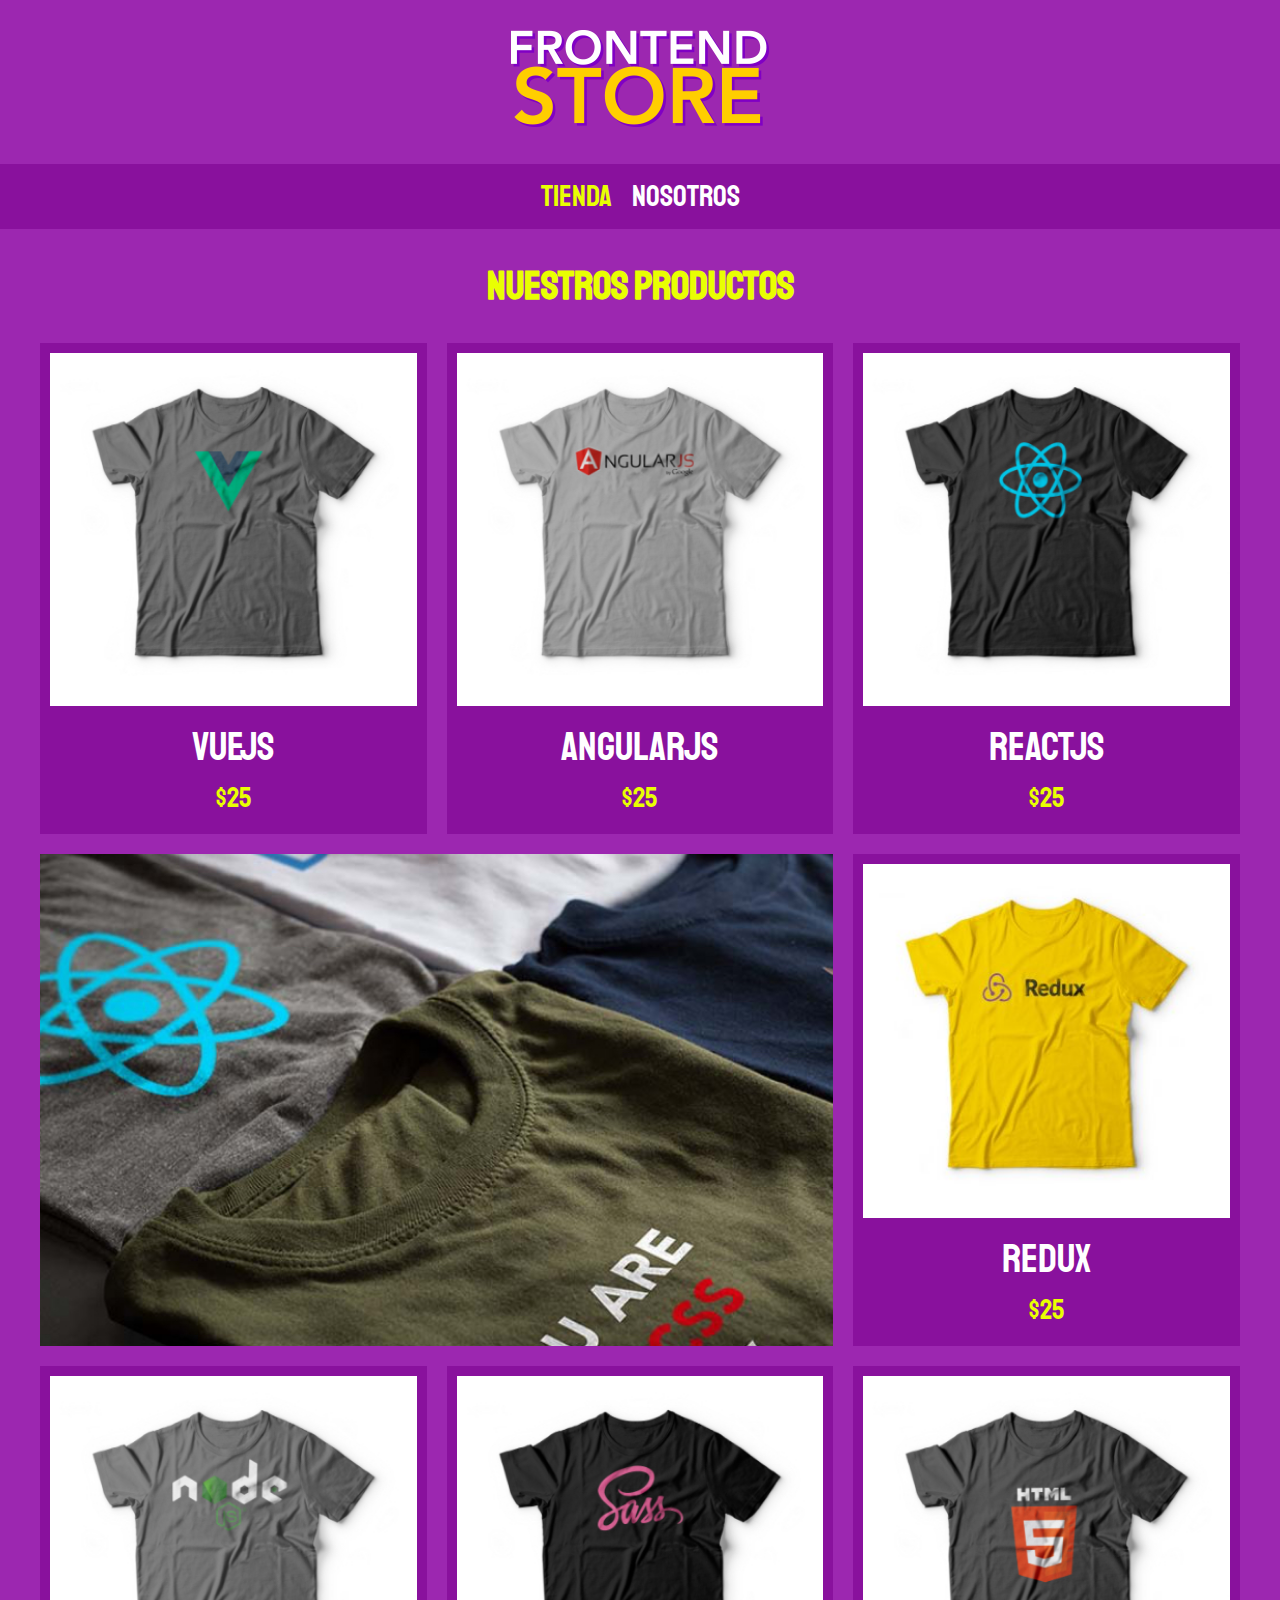
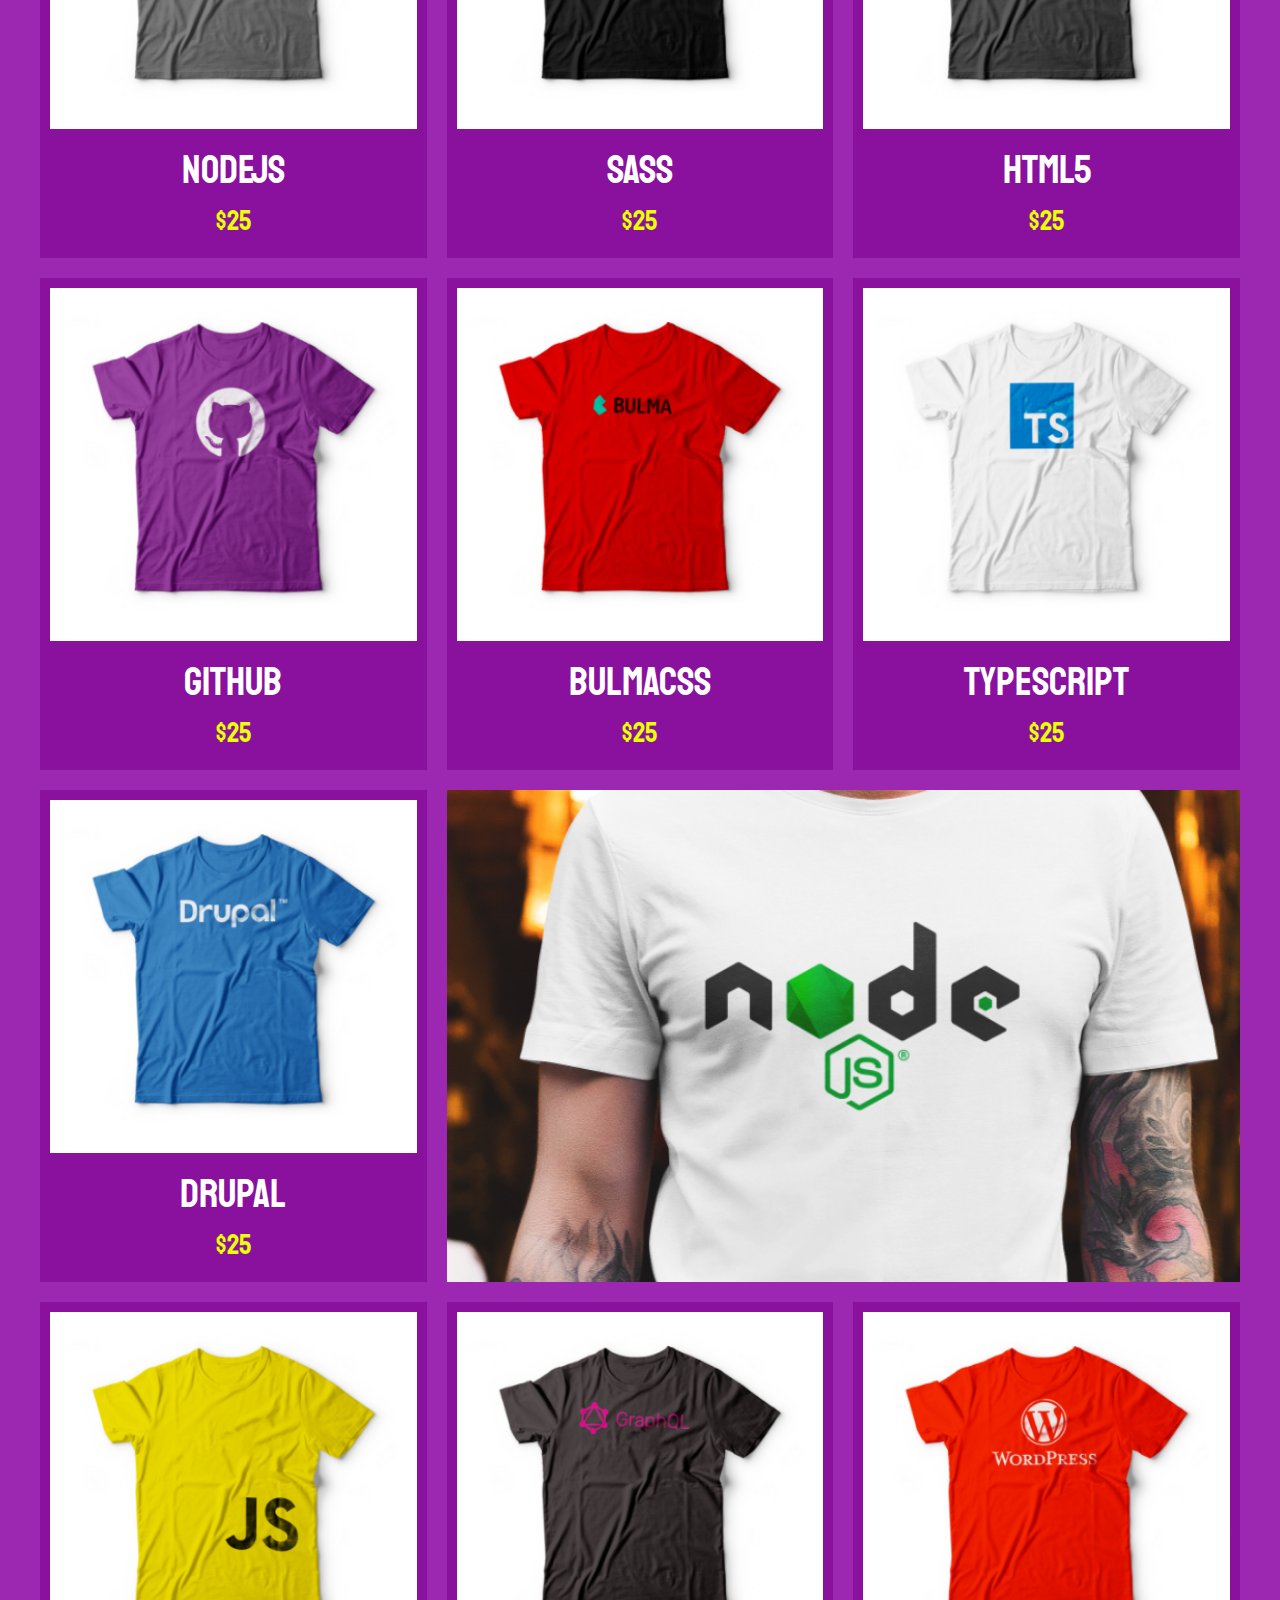
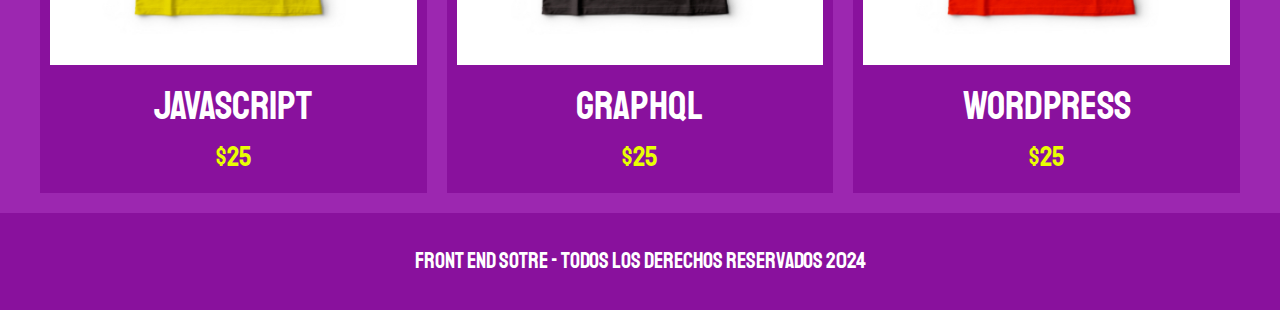
<file: index.html>
<!DOCTYPE html>
<html lang="es">
<head>
  <meta charset="UTF-8">
  <meta name="viewport" content="width=device-width, initial-scale=1.0">
  <link rel="preconnect" href="https://fonts.googleapis.com">
  <link rel="preconnect" href="https://fonts.gstatic.com" crossorigin>
  <link href="https://fonts.googleapis.com/css2?family=Staatliches&display=swap" rel="stylesheet">
  <link rel="stylesheet" href="css/normalize.css">
  <link rel="stylesheet" href="css/style.css">
  <title>FRONT END STORE</title>
</head>
<body>
  <header class="header">
    <a href="index.html">
      <img class="header__logo" src="img/logo.png" alt="Logotipo">
    </a>
  </header>
  <nav class="navegacion">
    <a class="navegacion__enlace navegacion__enlace--activo" href="index.html">Tienda</a>
    <a class="navegacion__enlace" href="nosotros.html">Nosotros</a>
  </nav>
  <main class="contenedor">
    <h1>Nuestros Productos</h1>

    <div class="grid">
      <div class="producto">
        <a href="producto.html">
          <img class="producto__imagen" src="img/1.jpg" alt="Imgan Camisa">
          <div class="producto__informacion">
            <p class="producto__nombre">VueJs</p>
            <p class="producto__precio">$25</p>
          </div>
        </a>
      </div>
      <div class="producto">
        <a href="producto.html">
          <img class="producto__imagen" src="img/2.jpg" alt="Imgan Camisa">
          <div class="producto__informacion">
            <p class="producto__nombre">AngularJs</p>
            <p class="producto__precio">$25</p>
          </div>
        </a>
      </div>
      <div class="producto">
        <a href="producto.html">
          <img class="producto__imagen" src="img/3.jpg" alt="Imgan Camisa">
          <div class="producto__informacion">
            <p class="producto__nombre">ReactJs</p>
            <p class="producto__precio">$25</p>
          </div>
        </a>
      </div>
      <div class="producto">
        <a href="producto.html">
          <img class="producto__imagen" src="img/4.jpg" alt="Imgan Camisa">
          <div class="producto__informacion">
            <p class="producto__nombre">Redux</p>
            <p class="producto__precio">$25</p>
          </div>
        </a>
      </div>
      <div class="producto">
        <a href="producto.html">
          <img class="producto__imagen" src="img/5.jpg" alt="Imgan Camisa">
          <div class="producto__informacion">
            <p class="producto__nombre">NodeJs</p>
            <p class="producto__precio">$25</p>
          </div>
        </a>
      </div>
      <div class="producto">
        <a href="producto.html">
          <img class="producto__imagen" src="img/6.jpg" alt="Imgan Camisa">
          <div class="producto__informacion">
            <p class="producto__nombre">SASS</p>
            <p class="producto__precio">$25</p>
          </div>
        </a>
      </div>
      <div class="producto">
        <a href="producto.html">
          <img class="producto__imagen" src="img/7.jpg" alt="Imgan Camisa">
          <div class="producto__informacion">
            <p class="producto__nombre">HTML5</p>
            <p class="producto__precio">$25</p>
          </div>
        </a>
      </div>
      <div class="producto">
        <a href="producto.html">
          <img class="producto__imagen" src="img/8.jpg" alt="Imgan Camisa">
          <div class="producto__informacion">
            <p class="producto__nombre">GitHub</p>
            <p class="producto__precio">$25</p>
          </div>
        </a>
      </div>
      <div class="producto">
        <a href="producto.html">
          <img class="producto__imagen" src="img/9.jpg" alt="Imgan Camisa">
          <div class="producto__informacion">
            <p class="producto__nombre">BulmaCSS</p>
            <p class="producto__precio">$25</p>
          </div>
        </a>
      </div>
      <div class="producto">
        <a href="producto.html">
          <img class="producto__imagen" src="img/10.jpg" alt="Imgan Camisa">
          <div class="producto__informacion">
            <p class="producto__nombre">TypeScript</p>
            <p class="producto__precio">$25</p>
          </div>
        </a>
      </div>
      <div class="producto">
        <a href="producto.html">
          <img class="producto__imagen" src="img/11.jpg" alt="Imgan Camisa">
          <div class="producto__informacion">
            <p class="producto__nombre">Drupal</p>
            <p class="producto__precio">$25</p>
          </div>
        </a>
      </div>
      <div class="producto">
        <a href="producto.html">
          <img class="producto__imagen" src="img/12.jpg" alt="Imgan Camisa">
          <div class="producto__informacion">
            <p class="producto__nombre">JavaScript</p>
            <p class="producto__precio">$25</p>
          </div>
        </a>
      </div>
      <div class="producto">
        <a href="producto.html">
          <img class="producto__imagen" src="img/13.jpg" alt="Imgan Camisa">
          <div class="producto__informacion">
            <p class="producto__nombre">GraphQl</p>
            <p class="producto__precio">$25</p>
          </div>
        </a>
      </div>
      <div class="producto">
        <a href="producto.html">
          <img class="producto__imagen" src="img/14.jpg" alt="Imgan Camisa">
          <div class="producto__informacion">
            <p class="producto__nombre">WordPress</p>
            <p class="producto__precio">$25</p>
          </div>
        </a>
      </div>
      <div class="grafico grafico--camisa"></div>
      <div class="grafico grafico--node"></div>
    </div>
  </main>
  <footer class="footer">
    <p class="footer__texto">Front End Sotre - Todos los derechos Reservados 2024</p>
  </footer>
</body>
</html>
</file>
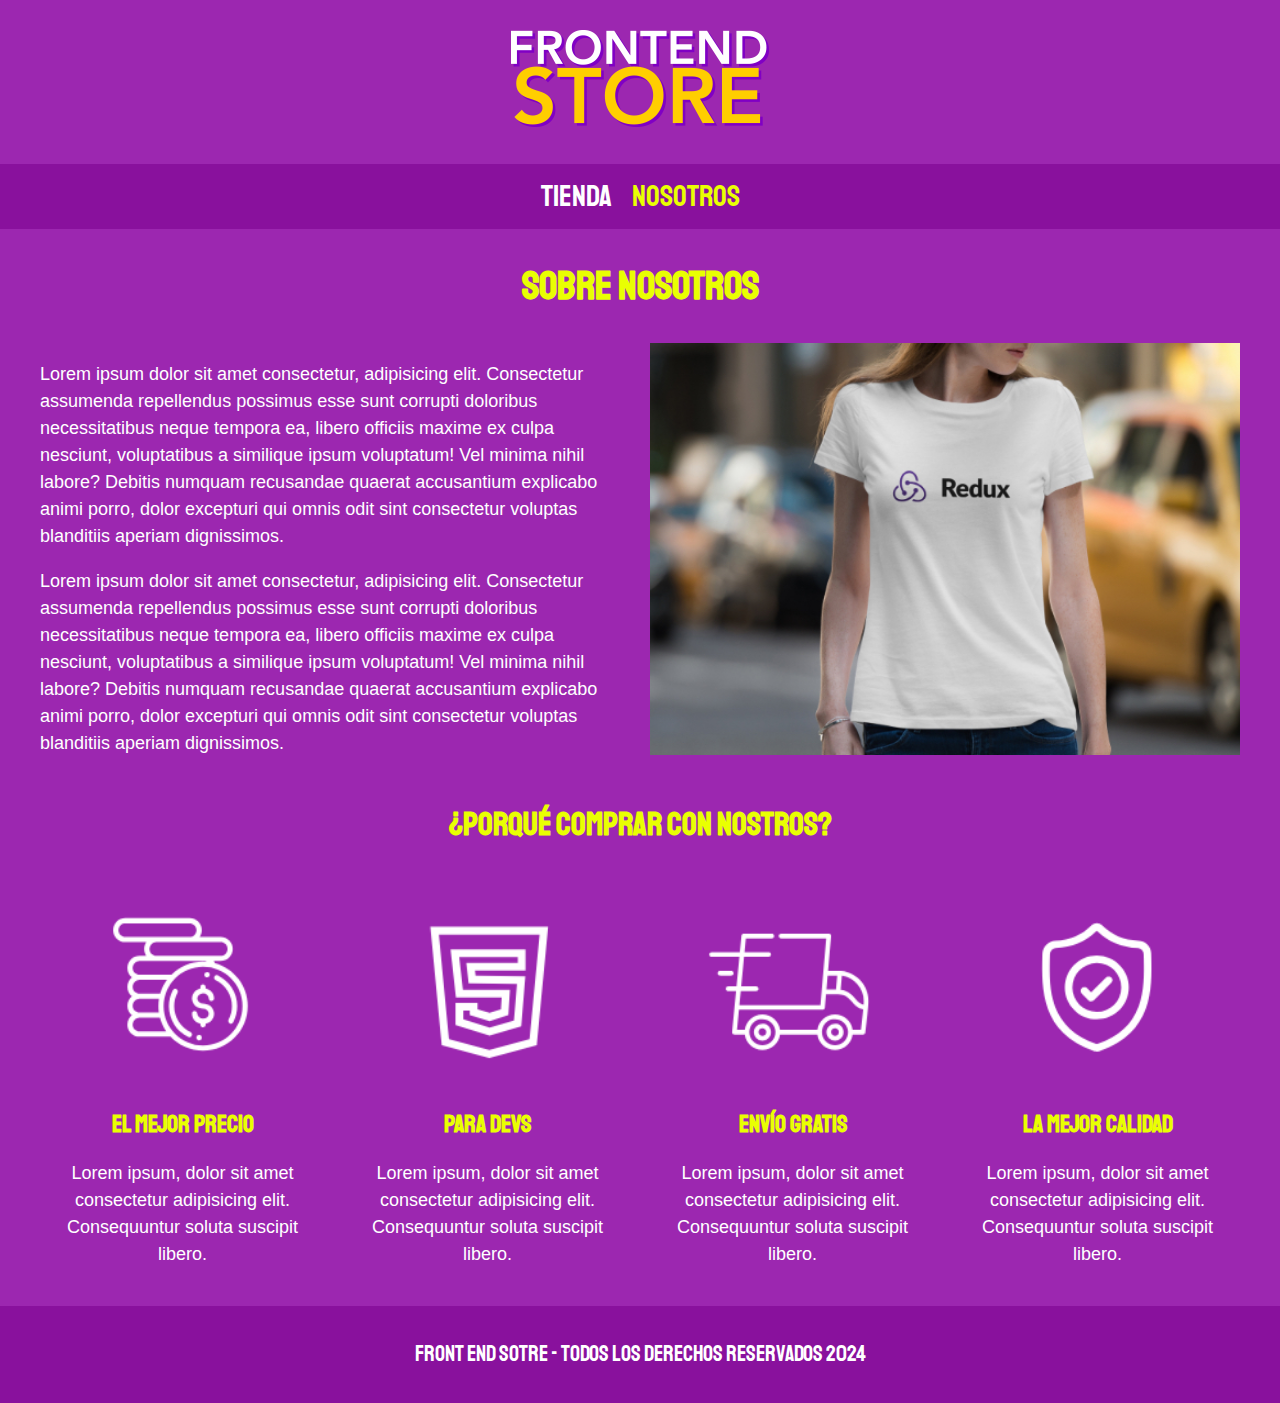
<file: nosotros.html>
<!DOCTYPE html>
<html lang="es">
<head>
  <meta charset="UTF-8">
  <meta name="viewport" content="width=device-width, initial-scale=1.0">
  <link rel="preconnect" href="https://fonts.googleapis.com">
  <link rel="preconnect" href="https://fonts.gstatic.com" crossorigin>
  <link href="https://fonts.googleapis.com/css2?family=Staatliches&display=swap" rel="stylesheet">
  <link rel="stylesheet" href="css/normalize.css">
  <link rel="stylesheet" href="css/style.css">
  <title>FRONT END STORE</title>
</head>
<body>
  <header class="header">
    <a href="index.html">
      <img class="header__logo" src="img/logo.png" alt="Logotipo">
    </a>
  </header>
  <nav class="navegacion">
    <a class="navegacion__enlace" href="index.html">Tienda</a>
    <a class="navegacion__enlace navegacion__enlace--activo" href="nosotros.html">Nosotros</a>
  </nav>
  <main class="contenedor">
    <h1>Sobre Nosotros</h1>
    <div class="nosotros">
      <div class="nosotros__contenido">
        <p>Lorem ipsum dolor sit amet consectetur, adipisicing elit. Consectetur assumenda 
          repellendus possimus esse sunt corrupti doloribus necessitatibus neque tempora ea, 
          libero officiis maxime ex culpa nesciunt, voluptatibus a similique ipsum voluptatum! 
          Vel minima nihil labore? Debitis numquam recusandae quaerat accusantium explicabo 
          animi porro, dolor excepturi qui omnis odit sint consectetur voluptas blanditiis
          aperiam dignissimos.</p>

          <p>Lorem ipsum dolor sit amet consectetur, adipisicing elit. Consectetur assumenda 
            repellendus possimus esse sunt corrupti doloribus necessitatibus neque tempora ea, 
            libero officiis maxime ex culpa nesciunt, voluptatibus a similique ipsum voluptatum! 
            Vel minima nihil labore? Debitis numquam recusandae quaerat accusantium explicabo 
            animi porro, dolor excepturi qui omnis odit sint consectetur voluptas blanditiis
            aperiam dignissimos.</p>
      </div>
      <img src="img/nosotros.jpg" alt="Nosotros" class="nosotros__imagen">
    </div>
  </main>
  <section class="contenedor comprar">
    <h2 class="comprar__titulo">¿porqué comprar con nostros?</h2>
      <div class="bloques">
        <div class="bloque">
          <img src="img/icono_1.png" alt="Icon" class="bloque__imagen">
          <h3 class="bloque__titulo">El mejor precio</h3>
          <p>Lorem ipsum, dolor sit amet consectetur adipisicing elit. Consequuntur soluta suscipit libero.</p>
        </div>
        <div class="bloque">
          <img src="img/icono_2.png" alt="Icon" class="bloque__imagen">
          <h3 class="bloque__titulo">Para Devs</h3>
          <p>Lorem ipsum, dolor sit amet consectetur adipisicing elit. Consequuntur soluta suscipit libero.</p>
        </div>
        <div class="bloque">
          <img src="img/icono_3.png" alt="Icon" class="bloque__imagen">
          <h3 class="bloque__titulo">Envío Gratis</h3>
          <p>Lorem ipsum, dolor sit amet consectetur adipisicing elit. Consequuntur soluta suscipit libero.</p>
        </div>
        <div class="bloque">
          <img src="img/icono_4.png" alt="Icon" class="bloque__imagen">
          <h3 class="bloque__titulo">La Mejor Calidad</h3>
          <p>Lorem ipsum, dolor sit amet consectetur adipisicing elit. Consequuntur soluta suscipit libero.</p>
        </div>
      </div>
  </section>
  <footer class="footer">
    <p class="footer__texto">Front End Sotre - Todos los derechos Reservados 2024</p>
  </footer>
</body>
</html>
</file>
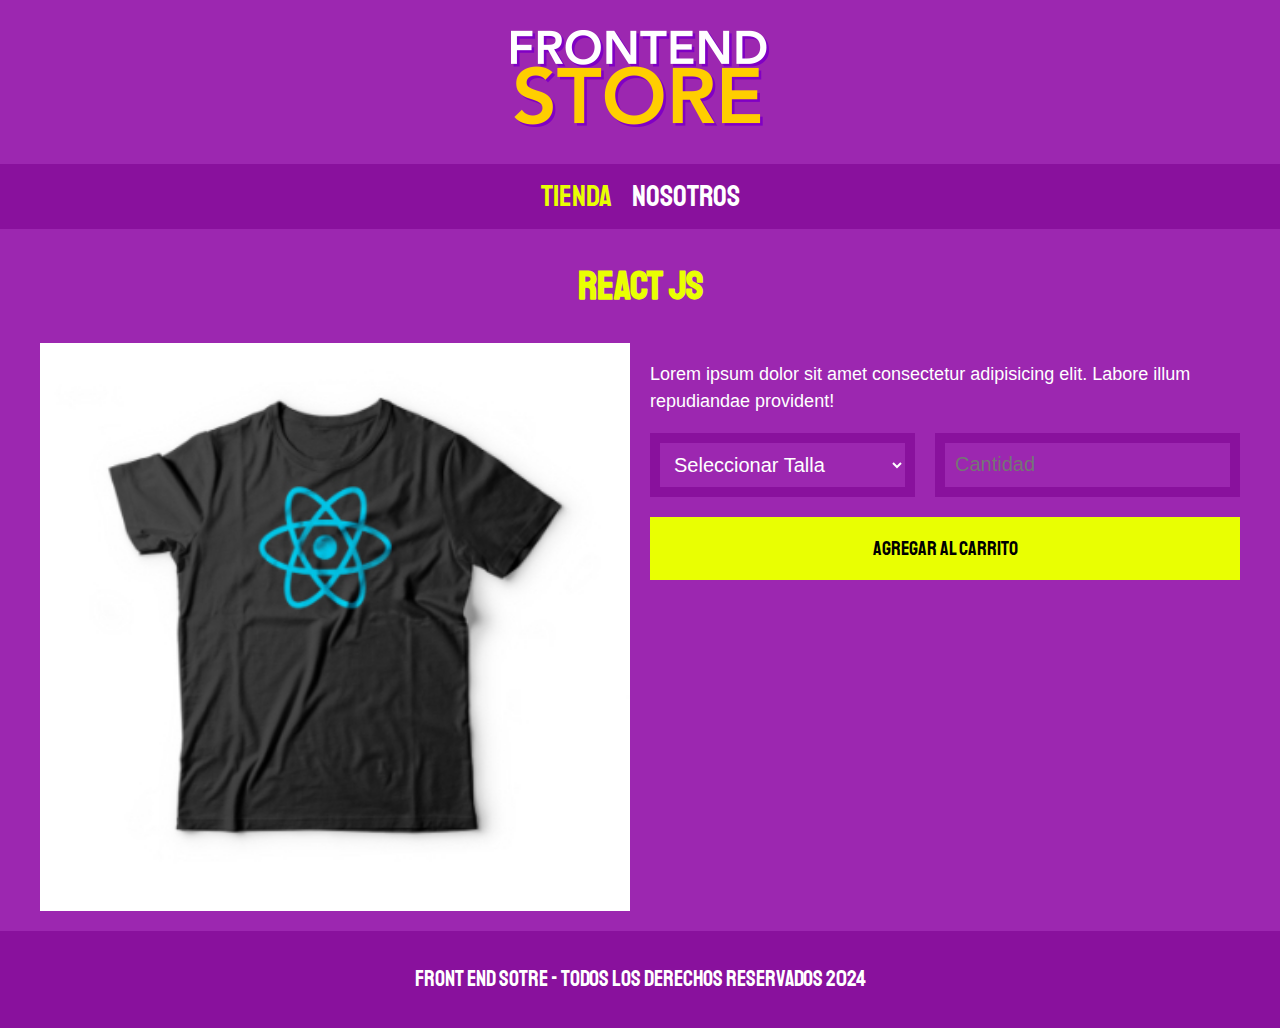
<file: producto.html>
<!DOCTYPE html>
<html lang="es">
<head>
  <meta charset="UTF-8">
  <meta name="viewport" content="width=device-width, initial-scale=1.0">
  <link rel="preconnect" href="https://fonts.googleapis.com">
  <link rel="preconnect" href="https://fonts.gstatic.com" crossorigin>
  <link href="https://fonts.googleapis.com/css2?family=Staatliches&display=swap" rel="stylesheet">
  <link rel="stylesheet" href="css/normalize.css">
  <link rel="stylesheet" href="css/style.css">
  <title>FRONT END STORE</title>
</head>
<body>
  <header class="header">
    <a href="index.html">
      <img class="header__logo" src="img/logo.png" alt="Logotipo">
    </a>
  </header>
  <nav class="navegacion">
    <a class="navegacion__enlace navegacion__enlace--activo" href="index.html">Tienda</a>
    <a class="navegacion__enlace" href="nosotros.html">Nosotros</a>
  </nav>
  <main class="contenedor">
    <h1>REACT JS</h1>
    <div class="camisa">
      <img src="img/3.jpg" alt="Imagen Camisa" class="camisa__imagen">
      <div class="camisa__contenido">
        <p>Lorem ipsum dolor sit amet consectetur adipisicing elit. Labore illum repudiandae provident!</p>
        <form action="" class="formulario">
          <select name="" id=""class="formulario__campo">
            <option value="" disabled selected>Seleccionar Talla</option>
            <option value="">Chica</option>
            <option value="">Mediana</option>
            <option value="">Grande</option>
          </select>
          <input type="number" placeholder="Cantidad" min="1" class="formulario__campo">
          <input type="submit" value="Agregar al carrito" class="formulario__submit">
        </form>
      </div>
    </div>
  </main>
  <footer class="footer">
    <p class="footer__texto">Front End Sotre - Todos los derechos Reservados 2024</p>
  </footer>
</body>
</html>
</file>
<file: css/style.css>
/*BEM
* Block Element Modifier
*/

:root{
  --primary-color: #9C27B0;
  --primary-color-dark: #89119D;
  --secondary-color: rgb(233,287,2);
  --secondary-color-dark: #FFCE00;
  --white: #FFF;
  --black: #000;
  --main-font: 'Staatliches', cursive;
}

html {
  box-sizing: border-box;
  font-size: 62.5%;
}

*, *:before, *:after{
  box-sizing: inherit;
}

/** Globales **/

body{
  background-color: var(--primary-color);
  font-size: 1.6rem;
  line-height: 1.5;
}

p{
  font-size: 1.8rem;
  font-family: Arial, Helvetica, sans-serif;
  color:var(--white)
}

a{
  text-decoration: none;
}

img {
  width: 100%;
}

.contenedor{
  max-width: 120rem;
  margin: 0 auto;
}

h1, h2, h3 {
  text-align: center;
  color: var(--secondary-color);
  font-family: var(--main-font);
}

h1{
  font-size: 4rem;
}

h2{
  font-size: 3.2rem;
}

h3{
  font-size: 2.4rem;
}

/*Header*/

.header{
  display: flex;
  justify-content: center;
}

.header__logo{
  margin: 3rem 0;
}

/*Navegacion*/

.navegacion{
  background-color: var(--primary-color-dark);
  padding: 1rem 0;
  display: flex;
  justify-content: center;
  gap: 2rem;
}

.navegacion__enlace{
  font-family: var(--main-font);
  color: var(--white);
  font-size: 3rem;
}

.navegacion__enlace--activo,
.navegacion__enlace:hover{
  color: var(--secondary-color);
}

/*Prodcutos*/

.grid{
  display: grid;
  grid-template-columns: repeat(2, 1fr);
  gap: 2rem;
}

@media (min-width: 768px) {
  .grid{
    grid-template-columns: repeat(3, 1fr);
  }
}

.producto{
  background-color: var(--primary-color-dark);
  padding: 1rem;
}



.producto__nombre{
  font-size: 4rem;
}

.producto__precio{
  font-size: 2.8rem;
  color: var(--secondary-color);
}

.producto__nombre,
.producto__precio{
  font-family: var(--main-font);
  margin: 1rem 0;
  text-align: center;
  line-height: 1.2;
}

.grafico{
  min-height: 30rem;
  background-repeat: no-repeat;
  background-size: cover;
  grid-column: 1 / 3;
}

.grafico--camisa{
  grid-row: 2 / 3;
  background-image: url(../img/grafico1.jpg);
  
}
.grafico--node{
  grid-row: 8 / 9;
  background-image: url(../img/grafico2.jpg);
}

@media (min-width: 768px) {
  .grafico--node{
    grid-row: 5 / 6;
    grid-column: 2 / 4;
  }
}


/*Footer*/
.footer{
  background-color: var(--primary-color-dark);
  padding: 1rem 0;
  margin-top: 2rem;
}

.footer__texto{
  font-family: var(--main-font);
  text-align: center;
  font-size: 2.2rem;
}

/*Nosotros*/

.nosotros{
  display: grid;
  grid-template-rows: repeat(2, auto);
}

@media (min-width: 768px) {
  .nosotros{
    grid-template-columns: repeat(2, 1fr);
    column-gap: 2rem;
  }
}

.nosotros__imagen{
  grid-row: 1 / 2;
}

@media (min-width: 768px) {
  .nosotros__imagen{
    grid-column: 2 / 3;
  }
}

/*Bloques*/

.bloques{
  display: grid;
  grid-template-columns: repeat(2, 1fr);
  gap: 2rem;
}

@media (min-width: 768px) {
  .bloques{
    grid-template-columns: repeat(4, 1fr);
  }
}

.bloque{
  text-align: center;
}

.bloque__titulo{
  margin: 0;
}

/*Producto*/

@media (min-width: 768px) {
  .camisa{
    display: grid;
    grid-template-columns: repeat(2, 1fr);
    column-gap: 2rem;
  }
}

.formulario{
  display: grid;
  grid-template-columns: repeat(2,1fr);
  gap: 2rem;
}

.formulario__campo{
  border-color: var(--primary-color-dark);
  border-width: 1rem;
  border-style: solid;
  background-color: transparent;
  color: var(--white);
  font-size: 2rem;
  font-family: Arial, Helvetica, sans-serif;
  padding: 1rem;
}

.formulario__submit{
  background-color: var(--secondary-color);
  border: none;
  font-size: 2rem;
  font-family: var(--main-font);
  padding: 2rem;
  transition: background-color .3s ease;
  grid-column: 1 / 3;
}

.formulario__submit:hover{
  cursor: pointer;
  background-color: var(--secondary-color-dark);
}
</file>
